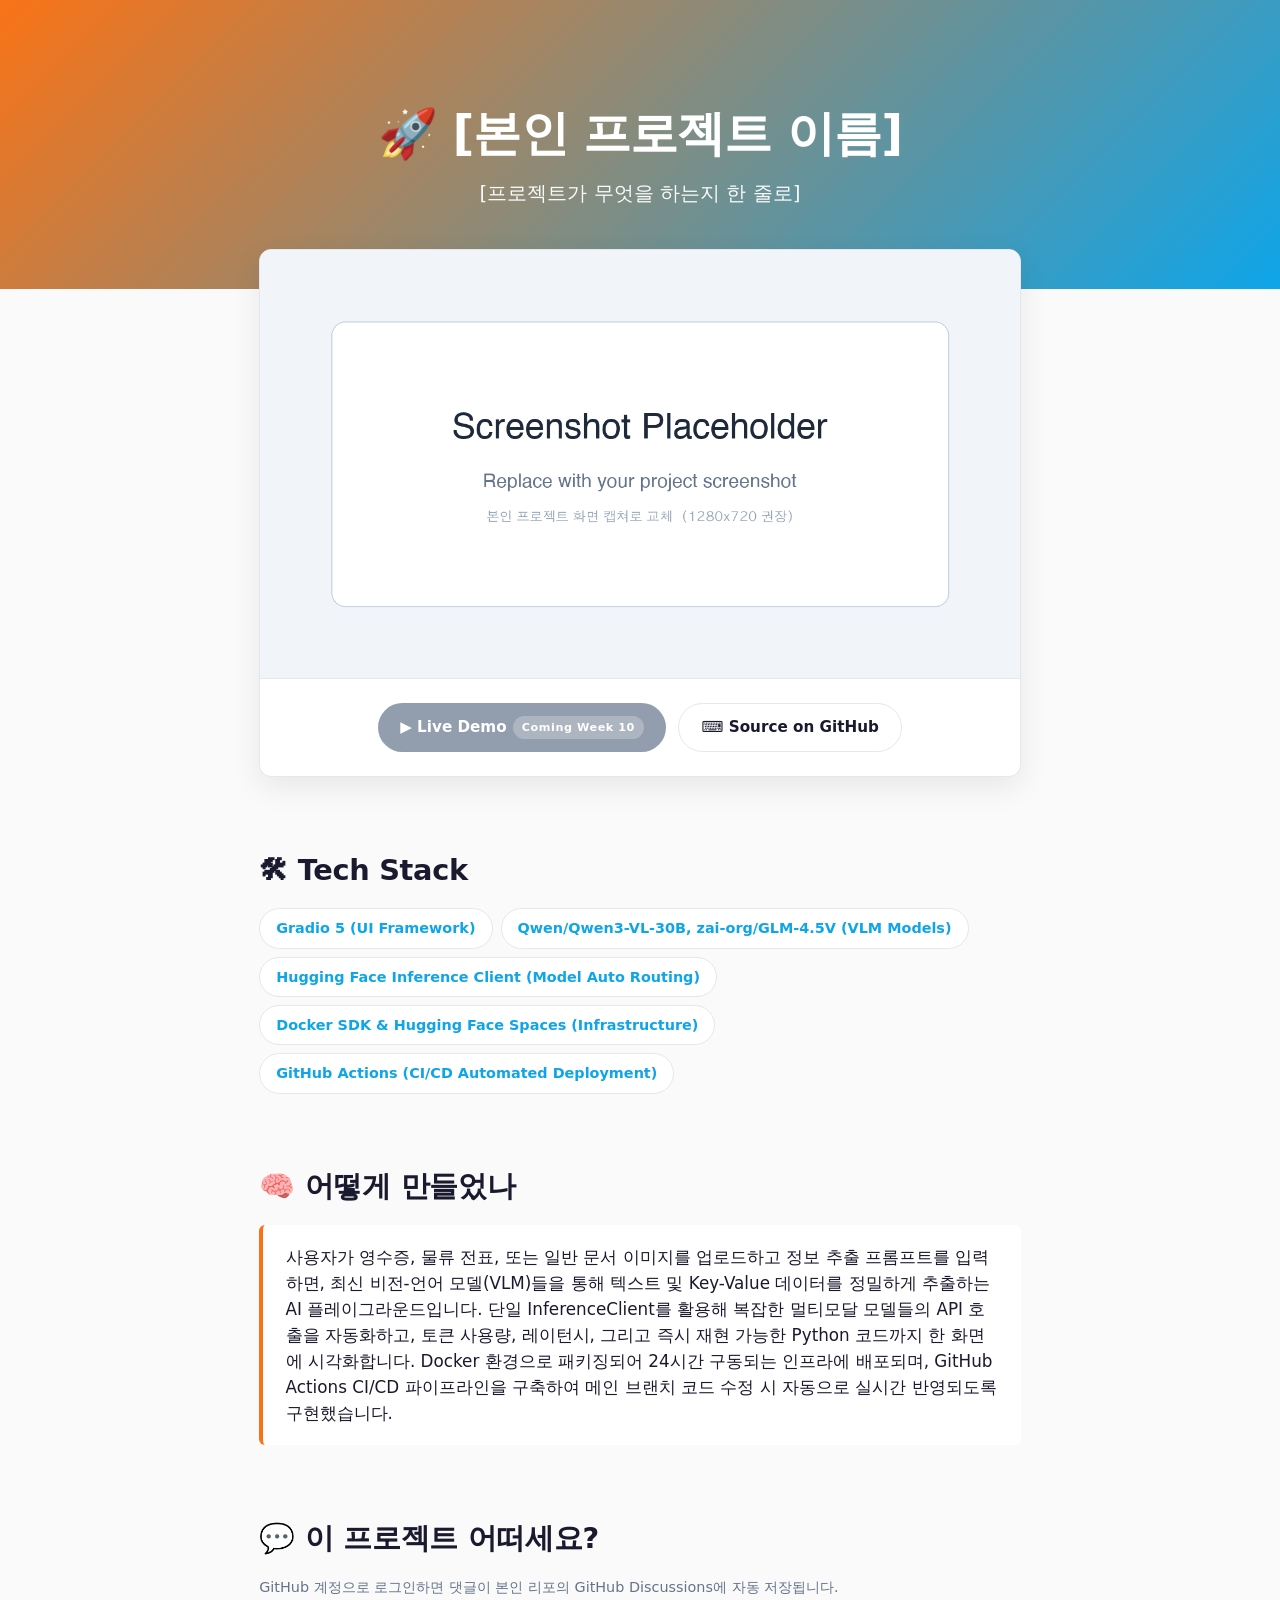
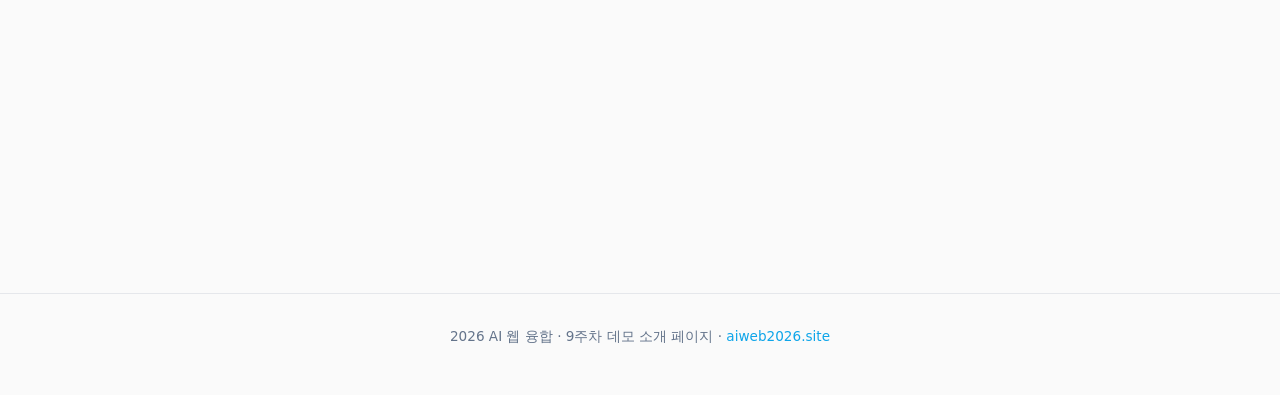
<file: week09/demo_intro_template/index.html>
<!DOCTYPE html>
<html lang="ko">
<head>
  <meta charset="UTF-8" />
  <meta name="viewport" content="width=device-width, initial-scale=1.0" />
  <!-- ⬇⬇⬇ 본인 정보로 교체 ⬇⬇⬇ -->
  <title>🚀 AI-OCR 영수증 및 문서 정보 추출 플랫폼 — by s11</title>
  <meta name="description" content="Hugging Face Inference Providers 기반의 다기능 멀티모달 OCR 플레이그라운드" />
  <!-- ⬆⬆⬆ 본인 정보로 교체 ⬆⬆⬆ -->
  <link rel="stylesheet" href="style.css" />
</head>
<body>

  <!-- ============ HERO ============ -->
  <header class="hero">
    <div class="container">
      <!-- ⬇⬇⬇ 본인 프로젝트로 교체 (예: "🍱 칼로리카운터") ⬇⬇⬇ -->
      <h1>🚀 [본인 프로젝트 이름]</h1>
      <p class="tagline">[프로젝트가 무엇을 하는지 한 줄로]</p>
      <!-- ⬆⬆⬆ 본인 프로젝트로 교체 ⬆⬆⬆ -->
    </div>
  </header>

  <main class="container">

    <!-- ============ 데모 카드 ============ -->
    <section class="demo-card">
      <!-- ⬇⬇⬇ screenshot.png 를 본인 프로젝트 화면 캡쳐로 교체 ⬇⬇⬇ -->
      <img class="screenshot" src="screenshot.png" alt="[본인 프로젝트] 데모 화면" />
      <!-- ⬆⬆⬆ screenshot.png 를 본인 프로젝트 화면 캡쳐로 교체 ⬆⬆⬆ -->

      <div class="cta">
        <!-- ⬇⬇⬇ 다음 주(10주차) 데모 띄운 후 href="#" 를 진짜 도메인으로 ⬇⬇⬇ -->
        <a class="btn btn-primary" href="#" aria-disabled="true" title="다음 주에 살아납니다">
          ▶ Live Demo <span class="badge">Coming Week 10</span>
        </a>
        <!-- ⬆⬆⬆ 다음 주에 href="https://&lt;본인 ID&gt;-demo.aiweb2026.site" 로 변경 ⬆⬆⬆ -->

        <!-- ⬇⬇⬇ 본인 GitHub 리포 URL 로 교체 ⬇⬇⬇ -->
        <a class="btn btn-secondary" href="https://github.com/&lt;본인 GitHub username&gt;/&lt;본인 프로젝트 리포&gt;" target="_blank" rel="noopener">
          ⌨ Source on GitHub
        </a>
        <!-- ⬆⬆⬆ 본인 GitHub 리포 URL 로 교체 ⬆⬆⬆ -->
      </div>
    </section>

    <!-- ============ Tech Stack ============ -->
    <section class="stack-section">
      <h2>🛠 Tech Stack</h2>
      <!-- ⬇⬇⬇ 본인 프로젝트가 실제로 쓴 기술로 교체 ⬇⬇⬇ -->
      <ul class="stack">
        <li>Gradio 5 (UI Framework)</li>
        <li>Qwen/Qwen3-VL-30B, zai-org/GLM-4.5V (VLM Models)</li>
        <li>Hugging Face Inference Client (Model Auto Routing)</li>
        <li>Docker SDK &amp; Hugging Face Spaces (Infrastructure)</li>
        <li>GitHub Actions (CI/CD Automated Deployment)</li>
      </ul>
      <!-- ⬆⬆⬆ 본인 프로젝트가 실제로 쓴 기술로 교체 ⬆⬆⬆ -->
    </section>

    <!-- ============ 어떻게 만들었나 ============ -->
    <section class="howto">
      <h2>🧠 어떻게 만들었나</h2>
      <!-- ⬇⬇⬇ 본인 프로젝트 설명 3줄로 교체 ⬇⬇⬇ -->
      <p>
        사용자가 영수증, 물류 전표, 또는 일반 문서 이미지를 업로드하고 정보 추출 프롬프트를 입력하면, 최신 비전-언어 모델(VLM)들을 통해 텍스트 및 Key-Value 데이터를 정밀하게 추출하는 AI 플레이그라운드입니다. 단일 InferenceClient를 활용해 복잡한 멀티모달 모델들의 API 호출을 자동화하고, 토큰 사용량, 레이턴시, 그리고 즉시 재현 가능한 Python 코드까지 한 화면에 시각화합니다. Docker 환경으로 패키징되어 24시간 구동되는 인프라에 배포되며, GitHub Actions CI/CD 파이프라인을 구축하여 메인 브랜치 코드 수정 시 자동으로 실시간 반영되도록 구현했습니다.
      </p>
      <!-- ⬆⬆⬆ 본인 프로젝트 설명 3줄로 교체 ⬆⬆⬆ -->
    </section>

    <!-- ============ Giscus 댓글 (8장에서 추가) ============ -->
    <section id="comments" class="comments">
      <h2>💬 이 프로젝트 어떠세요?</h2>
      <p class="comments-note">
        GitHub 계정으로 로그인하면 댓글이 본인 리포의 GitHub Discussions에 자동 저장됩니다.
      </p>

      <!--
        ⬇⬇⬇ 9주차 SECTION 8 에서 giscus.app 가 자동 생성한 script 코드를 여기에 붙여넣기 ⬇⬇⬇
        교체할 속성:
          - data-repo
          - data-repo-id
          - data-category-id
        나머지 속성은 그대로 두세요.
      -->
      <div class="giscus"></div>
      <script src="https://giscus.app/client.js"
        data-repo="aprilslab/aiweb2026"
        data-repo-id="R_kgDOSPkZMg"
        data-category="Announcements"
        data-category-id="DIC_kwDOSPkZMs4C78hA"
        data-mapping="pathname"
        data-strict="0"
        data-reactions-enabled="1"
        data-emit-metadata="0"
        data-input-position="bottom"
        data-theme="preferred_color_scheme"
        data-lang="ko"
        crossorigin="anonymous"
        async>
      </script>
      <!-- ⬆⬆⬆ giscus 설정값 교체 ⬆⬆⬆ -->
    </section>
  </main>

  <footer>
    <div class="container">
      <p>
        2026 AI 웹 융합 · 9주차 데모 소개 페이지 ·
        <a href="https://aiweb2026.site">aiweb2026.site</a>
      </p>
    </div>
  </footer>
</body>
</html>
</file>
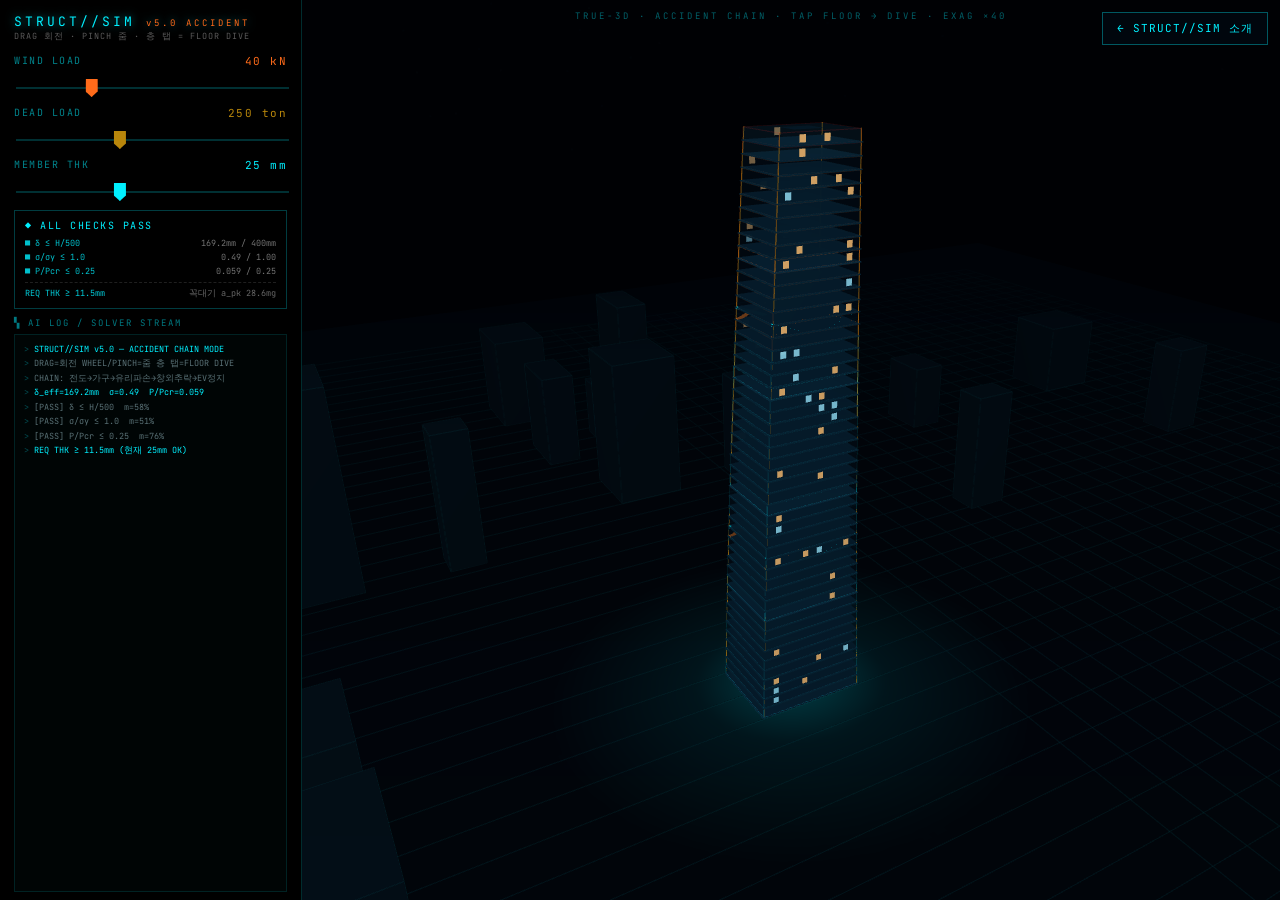
<file: demo.html>
<!DOCTYPE html>
<html lang="ko">
<head>
  <meta charset="UTF-8" />
  <meta name="viewport" content="width=device-width, initial-scale=1.0" />
  <title>STRUCT//SIM v5.0 — Live Demo</title>
  <meta name="description" content="50층 타워 구조·풍하중·사고 연쇄 3D 시뮬레이터 — 전도, 가구 충돌, 유리 파손, 창외 추락, EV 정지" />
  <link rel="preconnect" href="https://fonts.googleapis.com" />
  <link rel="preconnect" href="https://fonts.gstatic.com" crossorigin />
  <link href="https://fonts.googleapis.com/css2?family=JetBrains+Mono:wght@400;500;600&display=swap" rel="stylesheet" />
  <style>
    *, *::before, *::after { box-sizing: border-box; }
    html, body { margin: 0; padding: 0; width: 100%; height: 100%; background: #000; overflow: hidden; }
    #root { width: 100%; height: 100%; }
    .demo-back {
      position: fixed;
      top: 12px;
      right: 12px;
      z-index: 9999;
      display: inline-flex;
      align-items: center;
      gap: 6px;
      padding: 8px 14px;
      border: 1px solid rgba(0, 240, 255, 0.35);
      background: rgba(0, 8, 16, 0.82);
      color: #00f0ff;
      font-family: "JetBrains Mono", monospace;
      font-size: 11px;
      letter-spacing: 1px;
      text-decoration: none;
      backdrop-filter: blur(8px);
      transition: background 0.2s, border-color 0.2s;
    }
    .demo-back:hover {
      background: rgba(0, 240, 255, 0.1);
      border-color: rgba(0, 240, 255, 0.6);
    }
  </style>
</head>
<body>
  <a class="demo-back" href="index.html">← STRUCT//SIM 소개</a>
  <div id="root"></div>
  <script type="module" src="demo.bundle.js"></script>
</body>
</html>
</file>
<file: week09/demo_intro_template/style.css>
/* ============ 디자인 토큰 ============ */
:root {
  --accent: #f97316;
  --accent2: #0ea5e9;
  --ink: #1a1a2e;
  --muted: #64748b;
  --bg: #fafafa;
  --card: #ffffff;
  --border: #e5e7eb;
  --green: #10b981;

  --space-section: clamp(2.5rem, 2rem + 3vw, 5rem);
  --container-max: 800px;
  --radius: 12px;
}

@media (prefers-color-scheme: dark) {
  :root {
    --ink: #f8fafc;
    --muted: #94a3b8;
    --bg: #0f172a;
    --card: #1e293b;
    --border: #334155;
  }
}

/* ============ Base ============ */
* { box-sizing: border-box; }
html { -webkit-text-size-adjust: 100%; }
body {
  margin: 0;
  font-family: 'Apple SD Gothic Neo', 'Segoe UI', system-ui, -apple-system, sans-serif;
  background: var(--bg);
  color: var(--ink);
  line-height: 1.55;
  -webkit-font-smoothing: antialiased;
}

.container {
  max-width: var(--container-max);
  margin: 0 auto;
  padding: 0 1.2rem;
}

/* ============ HERO ============ */
.hero {
  background: linear-gradient(135deg, var(--accent) 0%, var(--accent2) 100%);
  color: white;
  padding: clamp(3rem, 2rem + 5vw, 6rem) 0 clamp(2.5rem, 2rem + 4vw, 5rem);
  text-align: center;
}
.hero h1 {
  margin: 0 0 0.5rem;
  font-size: clamp(1.8rem, 1.2rem + 2.5vw, 3rem);
  font-weight: 800;
  letter-spacing: -0.02em;
}
.hero .tagline {
  margin: 0;
  font-size: clamp(1rem, 0.85rem + 0.6vw, 1.25rem);
  opacity: 0.95;
  font-weight: 400;
}

/* ============ 데모 카드 ============ */
.demo-card {
  margin-top: -2.5rem;
  margin-bottom: var(--space-section);
  background: var(--card);
  border: 1px solid var(--border);
  border-radius: var(--radius);
  overflow: hidden;
  box-shadow: 0 10px 30px rgba(0, 0, 0, 0.08);
}

.screenshot {
  display: block;
  width: 100%;
  height: auto;
  background: #f1f5f9;
  border-bottom: 1px solid var(--border);
}

.cta {
  padding: 1.5rem;
  display: flex;
  flex-wrap: wrap;
  gap: 0.75rem;
  justify-content: center;
}

.btn {
  display: inline-flex;
  align-items: center;
  gap: 0.4rem;
  padding: 0.75rem 1.4rem;
  border-radius: 999px;
  font-weight: 600;
  font-size: 0.95rem;
  text-decoration: none;
  transition: transform 0.15s ease, box-shadow 0.15s ease;
}
.btn-primary {
  background: var(--accent);
  color: white;
}
.btn-primary[aria-disabled="true"] {
  background: var(--muted);
  cursor: not-allowed;
  opacity: 0.7;
}
.btn-primary:hover:not([aria-disabled="true"]) {
  transform: translateY(-2px);
  box-shadow: 0 6px 16px rgba(249, 115, 22, 0.35);
}
.btn-secondary {
  background: var(--card);
  color: var(--ink);
  border: 1.5px solid var(--border);
}
.btn-secondary:hover {
  border-color: var(--accent2);
  color: var(--accent2);
}

.badge {
  background: rgba(255, 255, 255, 0.25);
  padding: 0.15rem 0.55rem;
  border-radius: 999px;
  font-size: 0.7rem;
  font-weight: 700;
  letter-spacing: 0.05em;
}

/* ============ Sections ============ */
section {
  margin-bottom: var(--space-section);
}
section h2 {
  font-size: clamp(1.3rem, 1rem + 1vw, 1.8rem);
  margin: 0 0 1rem;
  font-weight: 700;
  letter-spacing: -0.01em;
}
section p {
  color: var(--muted);
  font-size: 1.05rem;
}

/* ============ Tech Stack ============ */
.stack {
  list-style: none;
  padding: 0;
  margin: 0;
  display: flex;
  flex-wrap: wrap;
  gap: 0.5rem;
}
.stack li {
  background: var(--card);
  border: 1px solid var(--border);
  padding: 0.5rem 1rem;
  border-radius: 999px;
  font-size: 0.9rem;
  font-weight: 600;
  color: var(--accent2);
}

/* ============ 어떻게 만들었나 ============ */
.howto p {
  background: var(--card);
  border-left: 4px solid var(--accent);
  padding: 1.2rem 1.4rem;
  border-radius: 6px;
  color: var(--ink);
  margin: 0;
}

/* ============ Comments ============ */
.comments .comments-note {
  font-size: 0.9rem;
  margin: 0 0 1.5rem;
}
.giscus, .giscus-frame {
  width: 100%;
  min-height: 200px;
}

/* ============ Footer ============ */
footer {
  border-top: 1px solid var(--border);
  padding: 2rem 0 3rem;
  text-align: center;
}
footer p {
  color: var(--muted);
  font-size: 0.85rem;
  margin: 0;
}
footer a {
  color: var(--accent2);
  text-decoration: none;
}
footer a:hover {
  text-decoration: underline;
}

/* ============ 모바일 ============ */
@media (max-width: 480px) {
  .demo-card { margin-top: -1.5rem; border-radius: 8px; }
  .cta { padding: 1rem; flex-direction: column; }
  .btn { justify-content: center; width: 100%; }
}
</file>
